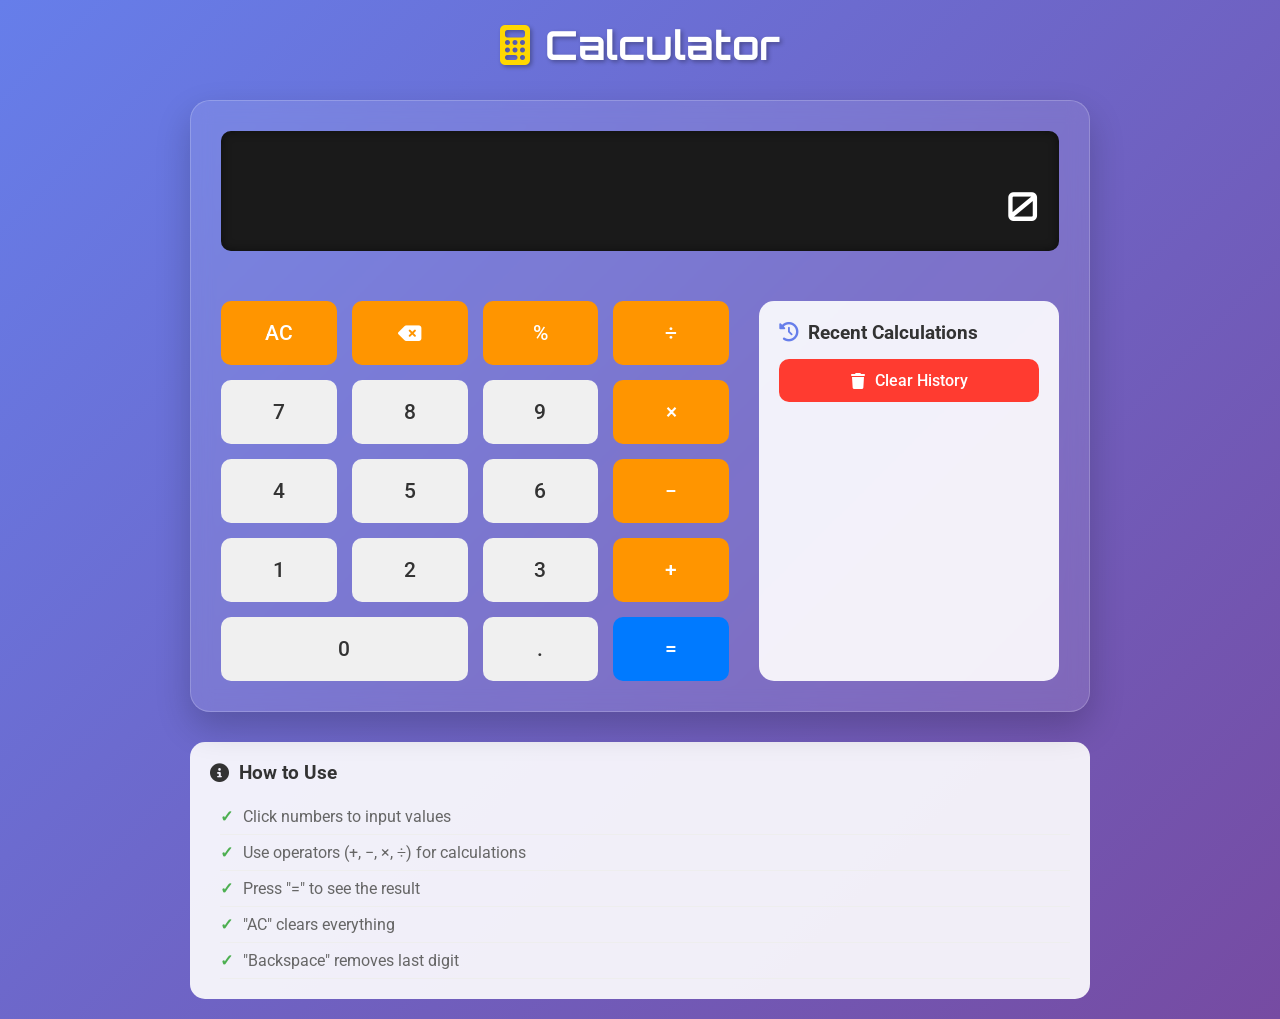
<file: Calculator/index.html>
<!DOCTYPE html>
<html lang="en">
<head>
    <meta charset="UTF-8">
    <meta name="viewport" content="width=device-width, initial-scale=1.0">
    <title>Calculator | HTML CSS JS</title>
    <link rel="stylesheet" href="style.css">
    <link rel="stylesheet" href="https://cdnjs.cloudflare.com/ajax/libs/font-awesome/6.4.0/css/all.min.css">
    <link href="https://fonts.googleapis.com/css2?family=Orbitron:wght@400;500;700&family=Roboto:wght@300;400;500&display=swap" rel="stylesheet">
</head>
<body>
    <div class="container">
        <h1><i class="fas fa-calculator"></i>Calculator</h1>
        
        <div class="calculator">
            <!-- Display Screen -->
            <div class="display">
                <div class="previous-operand" id="previous-operand"></div>
                <div class="current-operand" id="current-operand">0</div>
            </div>

            <!-- Calculator Buttons using CSS Grid -->
            <div class="buttons">
                <!-- First Row -->
                <button class="btn operator" data-action="clear">AC</button>
                <button class="btn operator" data-action="backspace">
                    <i class="fas fa-backspace"></i>
                </button>
                <button class="btn operator" data-action="percentage">%</button>
                <button class="btn operator" data-action="divide">÷</button>

                <!-- Second Row -->
                <button class="btn number" data-number="7">7</button>
                <button class="btn number" data-number="8">8</button>
                <button class="btn number" data-number="9">9</button>
                <button class="btn operator" data-action="multiply">×</button>

                <!-- Third Row -->
                <button class="btn number" data-number="4">4</button>
                <button class="btn number" data-number="5">5</button>
                <button class="btn number" data-number="6">6</button>
                <button class="btn operator" data-action="subtract">−</button>

                <!-- Fourth Row -->
                <button class="btn number" data-number="1">1</button>
                <button class="btn number" data-number="2">2</button>
                <button class="btn number" data-number="3">3</button>
                <button class="btn operator" data-action="add">+</button>

                <!-- Fifth Row -->
                <button class="btn number zero" data-number="0">0</button>
                <button class="btn number" data-number=".">.</button>
                <button class="btn equals" data-action="equals">=</button>
            </div>

            <!-- Operation History -->
            <div class="history">
                <h3><i class="fas fa-history"></i> Recent Calculations</h3>
                <ul id="history-list"></ul>
                <button class="btn history-btn" id="clear-history">
                    <i class="fas fa-trash"></i> Clear History
                </button>
            </div>
        </div>

        <!-- Instructions -->
        <div class="instructions">
            <h3><i class="fas fa-info-circle"></i> How to Use</h3>
            <ul>
                <li>Click numbers to input values</li>
                <li>Use operators (+, −, ×, ÷) for calculations</li>
                <li>Press "=" to see the result</li>
                <li>"AC" clears everything</li>
                <li>"Backspace" removes last digit</li>
            </ul>
        </div>
    </div>

    <script src="script.js"></script>
</body>
</html>
</file>
<file: Calculator/style.css>
/* Reset and Base Styles */
* {
    margin: 0;
    padding: 0;
    box-sizing: border-box;
}

body {
    font-family: 'Roboto', sans-serif;
    background: linear-gradient(135deg, #667eea 0%, #764ba2 100%);
    min-height: 100vh;
    display: flex;
    justify-content: center;
    align-items: center;
    padding: 20px;
}

.container {
    max-width: 900px;
    width: 100%;
}

/* Header */
h1 {
    text-align: center;
    color: white;
    margin-bottom: 30px;
    font-family: 'Orbitron', sans-serif;
    font-size: 2.5rem;
    text-shadow: 2px 2px 4px rgba(0, 0, 0, 0.3);
    display: flex;
    align-items: center;
    justify-content: center;
    gap: 15px;
}

h1 i {
    color: #ffd700;
    animation: pulse 2s infinite;
}

@keyframes pulse {
    0%, 100% { transform: scale(1); }
    50% { transform: scale(1.1); }
}

/* Calculator Layout */
.calculator {
    display: grid;
    grid-template-columns: 1fr 300px;
    gap: 30px;
    background: rgba(255, 255, 255, 0.1);
    backdrop-filter: blur(10px);
    border-radius: 20px;
    padding: 30px;
    box-shadow: 0 15px 35px rgba(0, 0, 0, 0.2);
    border: 1px solid rgba(255, 255, 255, 0.2);
}

/* Display Screen */
.display {
    grid-column: 1 / -1;
    background: #1a1a1a;
    border-radius: 10px;
    padding: 20px;
    margin-bottom: 20px;
    text-align: right;
    min-height: 120px;
    display: flex;
    flex-direction: column;
    justify-content: space-between;
    font-family: 'Orbitron', sans-serif;
    box-shadow: inset 0 0 10px rgba(0, 0, 0, 0.5);
}

.previous-operand {
    font-size: 1.2rem;
    color: rgba(255, 255, 255, 0.7);
    min-height: 28px;
    word-break: break-all;
}

.current-operand {
    font-size: 2.5rem;
    color: white;
    font-weight: 500;
    word-break: break-all;
}

/* Buttons Grid */
.buttons {
    display: grid;
    grid-template-columns: repeat(4, 1fr);
    gap: 15px;
}

.btn {
    border: none;
    border-radius: 10px;
    font-size: 1.3rem;
    font-weight: 500;
    cursor: pointer;
    transition: all 0.2s ease;
    padding: 20px 0;
    font-family: 'Roboto', sans-serif;
    display: flex;
    align-items: center;
    justify-content: center;
}

.btn:active {
    transform: scale(0.95);
}

.number {
    background: #f0f0f0;
    color: #333;
}

.number:hover {
    background: #e0e0e0;
    box-shadow: 0 5px 15px rgba(0, 0, 0, 0.1);
}

.zero {
    grid-column: span 2;
}

.operator {
    background: #ff9500;
    color: white;
}

.operator:hover {
    background: #e68500;
    box-shadow: 0 5px 15px rgba(255, 149, 0, 0.3);
}

.equals {
    background: #007aff;
    color: white;
    grid-column: span 1;
}

.equals:hover {
    background: #0056cc;
    box-shadow: 0 5px 15px rgba(0, 122, 255, 0.3);
}

/* History Section */
.history {
    background: rgba(255, 255, 255, 0.9);
    border-radius: 15px;
    padding: 20px;
    overflow-y: auto;
    max-height: 400px;
}

.history h3 {
    color: #333;
    margin-bottom: 15px;
    display: flex;
    align-items: center;
    gap: 10px;
    font-size: 1.2rem;
}

.history h3 i {
    color: #667eea;
}

#history-list {
    list-style: none;
    margin-bottom: 15px;
}

#history-list li {
    padding: 10px;
    margin-bottom: 8px;
    background: #f8f9fa;
    border-radius: 5px;
    border-left: 4px solid #667eea;
    font-family: 'Orbitron', monospace;
    font-size: 0.9rem;
    transition: all 0.3s ease;
}

#history-list li:hover {
    background: #e9ecef;
    transform: translateX(5px);
}

.history-btn {
    background: #ff3b30;
    color: white;
    width: 100%;
    padding: 12px;
    font-size: 1rem;
    display: flex;
    align-items: center;
    justify-content: center;
    gap: 10px;
}

.history-btn:hover {
    background: #d32f2f;
    box-shadow: 0 5px 15px rgba(255, 59, 48, 0.3);
}

/* Instructions */
.instructions {
    background: rgba(255, 255, 255, 0.9);
    border-radius: 15px;
    padding: 20px;
    margin-top: 30px;
}

.instructions h3 {
    color: #333;
    margin-bottom: 15px;
    display: flex;
    align-items: center;
    gap: 10px;
}

.instructions ul {
    list-style: none;
    padding-left: 10px;
}

.instructions li {
    padding: 8px 0;
    color: #666;
    border-bottom: 1px solid #eee;
    display: flex;
    align-items: center;
}

.instructions li:before {
    content: "✓";
    color: #4CAF50;
    font-weight: bold;
    margin-right: 10px;
}

/* Responsive Design */
@media (max-width: 768px) {
    .calculator {
        grid-template-columns: 1fr;
    }
    
    h1 {
        font-size: 2rem;
    }
    
    .current-operand {
        font-size: 2rem;
    }
    
    .buttons {
        gap: 10px;
    }
    
    .btn {
        padding: 15px 0;
        font-size: 1.2rem;
    }
}

@media (max-width: 480px) {
    .container {
        padding: 10px;
    }
    
    h1 {
        font-size: 1.5rem;
    }
    
    .calculator {
        padding: 15px;
    }
    
    .display {
        padding: 15px;
        min-height: 100px;
    }
    
    .current-operand {
        font-size: 1.8rem;
    }
    
    .buttons {
        grid-template-columns: repeat(4, 1fr);
        gap: 8px;
    }
    
    .btn {
        padding: 12px 0;
        font-size: 1.1rem;
    }
}
</file>
